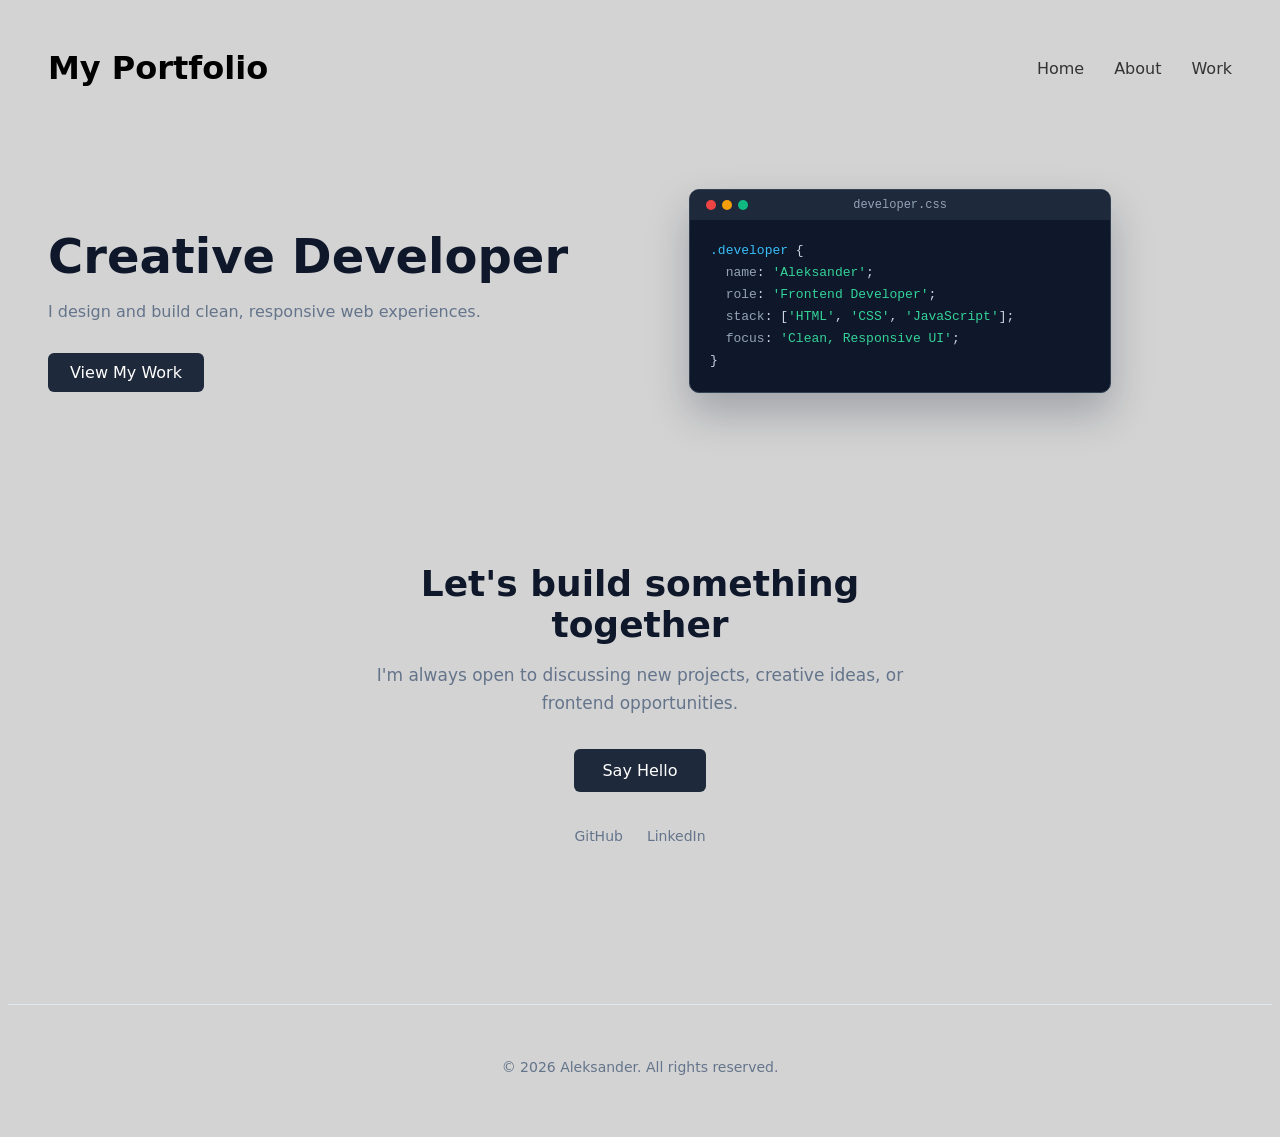
<file: index.html>
<!DOCTYPE html>
<html lang="en">
  <head>
  <meta charset="UTF-8">
  <title>CSS exercise</title>
  <link rel="stylesheet" href="styles.css">
  </head>
<body>
    <header>
        <h1>My Portfolio</h1>
        <nav>
            <a href="index.html">Home</a>
            <a href="about.html">About</a>
            <a href="work.html">Work</a>
        </nav>
    </header>

    <main>
        <section class="hero">
            <div class="hero-text">
                <h2>Creative Developer</h2>
                <p>I design and build clean, responsive web experiences.</p>
                <a href="work.html" class="btn">View My Work</a>
            </div>

<div class="hero-image">
  <div class="code-window">
    <div class="window-header">
      <div class="window-buttons">
        <span class="dot red"></span>
        <span class="dot yellow"></span>
        <span class="dot green"></span>
      </div>
      <span class="window-title">developer.css</span>
    </div>
    <pre class="code-body"><code><span class="token-selector">.developer</span> {
  <span class="token-prop">name</span>: <span class="token-val">'Aleksander'</span>;
  <span class="token-prop">role</span>: <span class="token-val">'Frontend Developer'</span>;
  <span class="token-prop">stack</span>: [<span class="token-val">'HTML'</span>, <span class="token-val">'CSS'</span>, <span class="token-val">'JavaScript'</span>];
  <span class="token-prop">focus</span>: <span class="token-val">'Clean, Responsive UI'</span>;
}</code></pre>
  </div>
</div>
        </section>
        
        
       
        <section id="contact" class="contact">
                 <div class="contact-content">
                         <h2>Let's build something together</h2>
                         <p>
                            I'm always open to discussing new projects, creative ideas, or frontend opportunities.
                        </p>
                        <a href="mailto:hysaalexander@gmail.com" class="btn contact-btn">Say Hello</a>
                     <div class="social-links">
                            <a href="https://github.com/aleksanderhysa-bot" target="_blank" rel="noopener noreferrer">GitHub</a>
                            <a href="https://www.linkedin.com/in/aleksander-hysa/" target="_blank" rel="noopener noreferrer">LinkedIn</a>
                    </div>
                </div>
        </section>
    </main>
    <footer>
    <p>&copy; 2026 Aleksander. All rights reserved.</p>
  </footer>
</body>
</file>
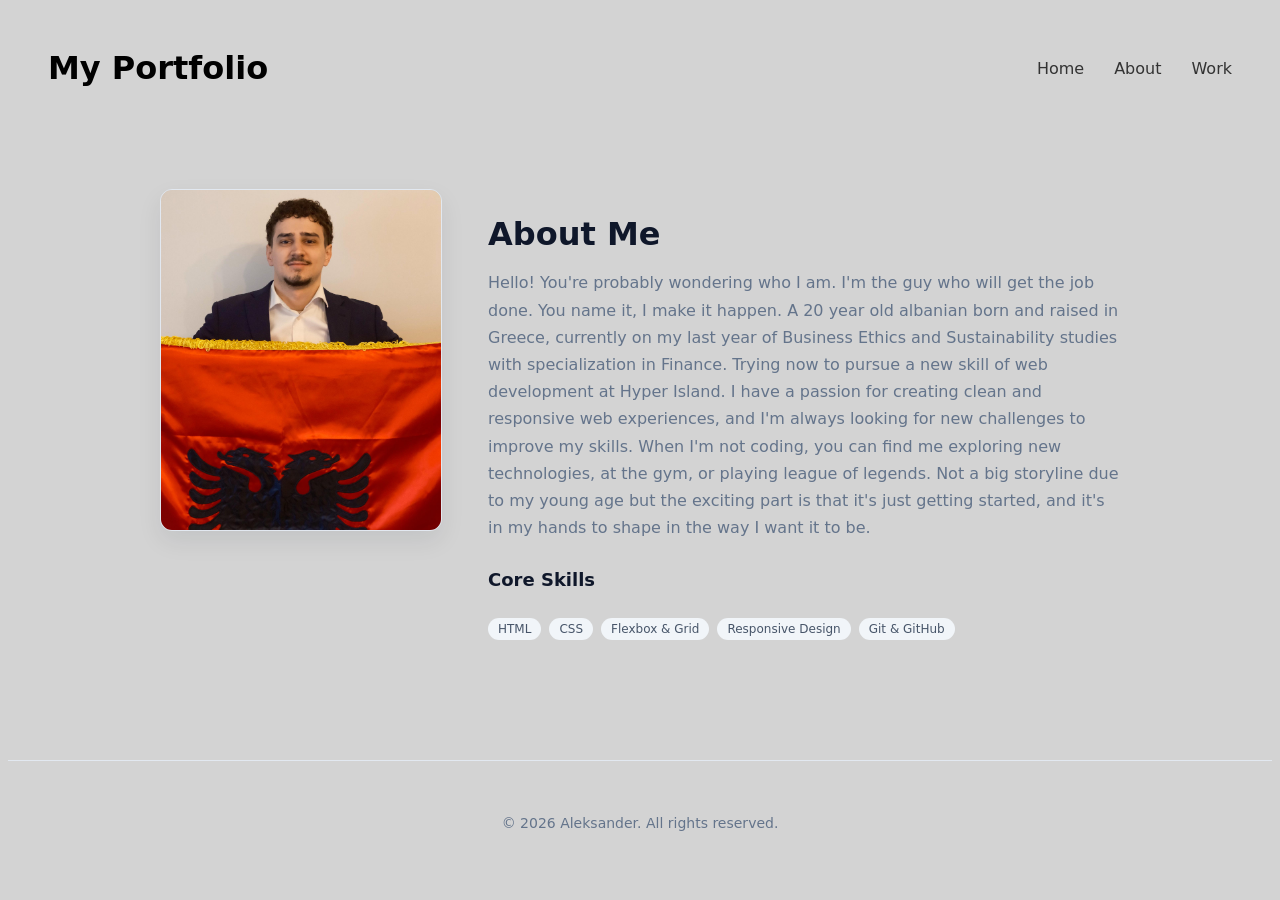
<file: about.html>
<!DOCTYPE html>
<html lang="en">
<head>
    <meta charset="UTF-8">
    <meta name="viewport" content="width=device-width, initial-scale=1.0">
    <title>About | Portfolio</title>
    <link rel="stylesheet" href="styles.css">
</head>
<body>
    <header>
        <h1>My Portfolio</h1>
        <nav>
            <a href="index.html">Home</a>
            <a href="about.html">About</a>
            <a href="work.html">Work</a>
        </nav>
    </header>

    <main>
        <section class="about">
            <div class="about-grid">
                <div class="about-image-wrapper">
                  <img src="alex.jpg" alt="Profile photo of Aleksander" class="about-image">
                </div>
                <div class="about-content">
                <h2>About Me</h2>
                <p>Hello! You're probably wondering who I am. 
                    I'm the guy who will get the job done. You name it, I make it happen. 
                    A 20 year old albanian born and raised in Greece, currently on my last year of Business Ethics and Sustainability studies with specialization in Finance.
                    Trying now to pursue a new skill of web development at Hyper Island. I have a passion for creating clean and responsive web experiences, and I'm always looking for new challenges to improve my skills. 
                    When I'm not coding, you can find me exploring new technologies, at the gym, or playing league of legends. Not a big storyline due to my young age but the exciting part is that it's just getting started, and
                    it's in my hands to shape in the way I want it to be.
                </p>
                
            <h3>Core Skills</h3>
        
                <div class="tags">
                    <span class="tag">HTML</span>
                    <span class="tag">CSS</span>
                    <span class="tag">Flexbox & Grid</span>
                    <span class="tag">Responsive Design</span>
                    <span class="tag">Git & GitHub</span>
                </div>
            </div>
            </div>
        </section>
    </main>
    <footer>
    <p>&copy; 2026 Aleksander. All rights reserved.</p>
    </footer>
</body>
</html>
</file>
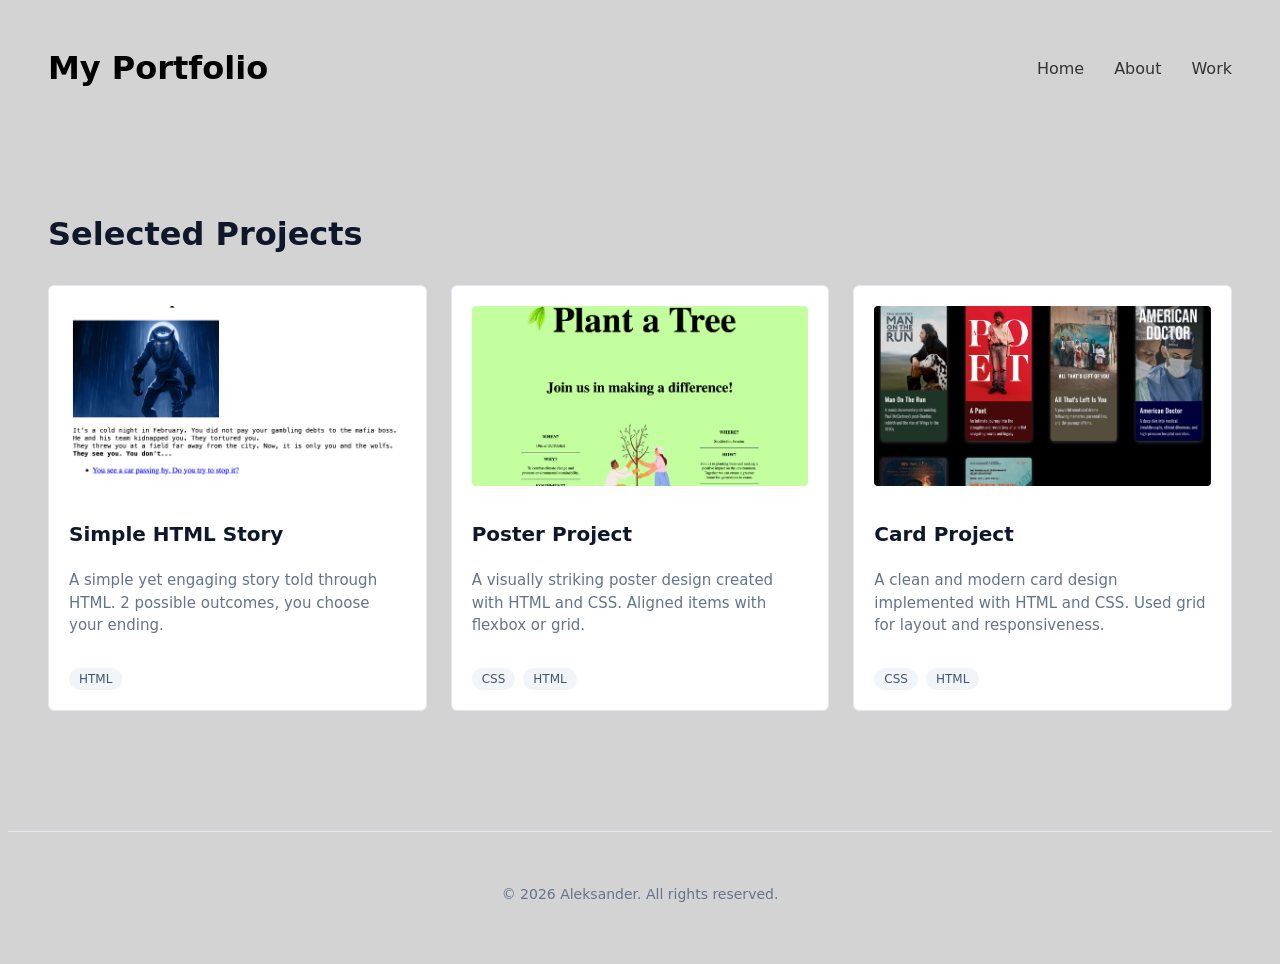
<file: work.html>
<!DOCTYPE html>
<html lang="en">
<head>
    <meta charset="UTF-8">
    <meta name="viewport" content="width=device-width, initial-scale=1.0">
    <title>Work | Portfolio</title>
    <link rel="stylesheet" href="styles.css">
</head>
    <body>

        <header>
            <h1>My Portfolio</h1>
            <nav>
                <a href="index.html">Home</a>
                <a href="about.html">About</a>
                <a href="work.html">Work</a>
            </nav>
         
        </header>
         <main>
                <section id="projects" class="projects">
              <h2>Selected Projects</h2>
              
              <div class="projects-grid">
                                 <div class="project-card">
                                    <img src="html-story.png" alt="Simple HTML Story" class="project-image">
                                        <h3>Simple HTML Story</h3>
                                        <p>A simple yet engaging story told through HTML. 2 possible outcomes, you choose your ending. </p>
                                        <div class="tags">
                                            <span class="tag">HTML</span>
                                            
                                        </div>
                                 </div>

                                 <div class="project-card">
                                    <img src="poster-project.png" alt="Poster Project" class="project-image">
                                        <h3>Poster Project</h3>
                                        <p>A visually striking poster design created with HTML and CSS. Aligned items with flexbox or grid.</p>
                                        <div class="tags">
                                            <span class="tag">CSS</span>
                                            <span class="tag">HTML</span>
                                        </div>
                                     </div>

                                <div class="project-card">
                                <img src="card-project.png" alt="Card Project" class="project-image">
                                        <h3>Card Project</h3>
                                        <p>A clean and modern card design implemented with HTML and CSS. Used grid for layout and responsiveness.</p>
                                        <div class="tags">
                                            <span class="tag">CSS</span>
                                            <span class="tag">HTML</span>   
                                        </div>
                                </div>

              </div>
        </section>
         </main>
         <footer>
             <p>&copy; 2026 Aleksander. All rights reserved.</p>
        </footer>

    </body>

</html>
</file>
<file: styles.css>
body{
background-color: lightgray;
font-family: system-ui, -apple-system, BlinkMacSystemFont, "Segoe UI", Roboto, sans-serif;
}

header{
    display: flex;
    justify-content: space-between;
    align-items: center;
    padding: 20px 40px;

}

nav{
    display: flex;
    gap:30px;
}

nav a{
    text-decoration: none;
    color: #333;
}

nav a:hover{
    color:white;
}

.hero{
    display: flex;
    justify-content: space-between;
    align-items: center;
    padding: 60px 40px;
}

.btn{
    display: inline-block;
    background-color: #1e293b;
    border-radius: 6px;
    color:white;
    text-decoration: none;
    padding: 10px 22px;
    transition: background-color 0.2s ease, transform 0.2s ease;
}

.btn:hover{
    background-color: #334155;
    transform: scale(1.05);
}

.hero-text h2{
    font-size: 48px;
    line-height: 1.1;
    margin-bottom: 16px;
    color: #0f172a;
}

.hero-text p {
    font-size: 18;
    line-height: 1.6;
    margin-bottom: 28px;
    color: #64748b;
}

.hero-image {
  flex: 1; 
  display: flex;
  justify-content: center;
}

.hero-image img {
  max-width: 380px; 
  width: 100%;      
  height: auto;      
}

.projects-grid {
  display: grid;
  grid-template-columns: repeat(3, 1fr);
  gap: 24px;
}

.projects{
    padding: 60px 40px;
    
}

.projects h2{
    font-size: 32px;
    color:#0f172a;
    margin-bottom: 32px;
}

.project-card {
  background-color: #ffffff;
  border-radius: 6px;
  border: 1px solid #e2e8f0;
  overflow: hidden;
  padding: 20px;
  cursor: pointer;
  transition: transform 0.2s ease, box-shadow 0.2s ease;
  display: flex;
  flex-direction: column;

}

.project-image {
  height: 180px;
  width: 100%;
  object-fit: cover;
  border-radius: 4px;
  margin-bottom: 16px;
}

.project-card h3 {
  font-size: 20px;
  color: #0f172a;
  margin-bottom: 8px;
}

.project-card p {
  font-size: 15px;
  line-height: 1.5;
  color: #64748b;
}

.project-card:hover {
  transform: translateY(-4px);
  box-shadow: 0 12px 24px rgba(0, 0, 0, 0.07);
}

.tags {
  display: flex;
  gap: 8px;
  margin-top: 16px;
  
}

.tag {
  background-color: #f1f5f9; /* Light slate background */
  color: #475569;            /* Muted slate text */
  font-size: 12px;
  font-weight: 500;
  padding: 4px 10px;
  border-radius: 999px;      /* Pill shape */
}

.tags{
  display: flex;
  gap: 8px;
  margin-top: auto; /* Absorbs extra space and pins tags to the bottom */
  padding-top: 16px; /* Ensures breathing room above the tags */
}

.projects-grid {
  display: grid;
  grid-template-columns: repeat(auto-fit, minmax(280px, 1fr));
  gap: 24px;
}

html {
  scroll-behavior: smooth;
}

.contact {
  padding: 80px 20px 100px;
  text-align: center;
}

.contact-content {
  max-width: 560px;
  margin: 0 auto; /* Centers the container horizontally */
}

.contact h2 {
  font-size: 36px;
  color: #0f172a;
  margin-bottom: 16px;
}

.contact p {
  font-size: 17px;
  line-height: 1.6;
  color: #64748b;
  margin-bottom: 32px;
}

.contact-btn {
  padding: 12px 28px;
  font-size: 16px;
}

.social-links {
  display: flex;
  justify-content: center;
  gap: 24px;
  margin-top: 36px;
}

.social-links a {
  color: #64748b;
  text-decoration: none;
  font-size: 14px;
  font-weight: 500;
  transition: color 0.2s ease;
}

.social-links a:hover {
  color: #0f172a;
}

/* Terminal Container */
.code-window {
  background-color: #0f172a; /* Deepest slate */
  border: 1px solid #334155;
  border-radius: 10px;
  width: 100%;
  max-width: 420px;
  box-shadow: 0 20px 40px rgba(15, 23, 42, 0.25);
  overflow: hidden;
  text-align: left;
}

/* Window Titlebar */
.window-header {
  background-color: #1e293b; /* Slightly lighter slate bar */
  padding: 10px 16px;
  display: flex;
  align-items: center;
  position: relative;
}

.window-buttons {
  display: flex;
  gap: 6px;
}

.dot {
  width: 10px;
  height: 10px;
  border-radius: 50%;
}

.dot.red { background-color: #ef4444; }
.dot.yellow { background-color: #f59e0b; }
.dot.green { background-color: #10b981; }

.window-title {
  position: absolute;
  left: 50%;
  transform: translateX(-50%);
  font-size: 12px;
  color: #94a3b8;
  font-family: ui-monospace, SFMono-Regular, Menlo, Monaco, Consolas, monospace;
}

/* Code Content Area */
.code-body {
  margin: 0;
  padding: 20px;
  font-family: ui-monospace, SFMono-Regular, Menlo, Monaco, Consolas, monospace;
  font-size: 13px;
  line-height: 1.7;
  color: #cbd5e1;
}

/* Syntax Highlighting */
.token-selector { color: #38bdf8; } /* Sky blue */
.token-prop     { color: #94a3b8; } /* Muted slate */
.token-val      { color: #34d399; } /* Emerald green */


.about {
  padding: 60px 40px;
}

.about-grid {
  display: flex;
  gap: 48px;
  align-items: flex-start;
  max-width: 960px;
  margin: 0 auto;
}

.about-image-wrapper {
  flex-shrink: 0;
  width: 280px;
}

.about-image {
  width: 100%;
  height: 340px;
  object-fit: cover;
  border-radius: 12px;
  border: 1px solid #e2e8f0;
  box-shadow: 0 10px 25px rgba(15, 23, 42, 0.08);
  display: block;
}

.about-content {
  flex: 1;
}

.about-content h2 {
  font-size: 32px;
  color: #0f172a;
  margin-bottom: 16px;
}

.about-content h3 {
  font-size: 18px;
  color: #0f172a;
  margin-top: 28px;
  margin-bottom: 12px;
}

.about-content p {
  font-size: 16px;
  line-height: 1.7;
  color: #64748b;
  margin-bottom: 16px;
}

/* Responsive adjustment for Mobile */
@media (max-width: 768px) {
  .about-grid {
    flex-direction: column;
    align-items: center;
    gap: 32px;
  }

  .about-image-wrapper {
    width: 200px;
  }

  .about-image {
    height: 240px;
  }
}

footer {
  text-align: center;
  padding: 40px 20px;
  border-top: 1px solid #e2e8f0; 
  margin-top: 60px;
}

footer p {
  font-size: 14px;
  color: #64748b;
}
</file>
